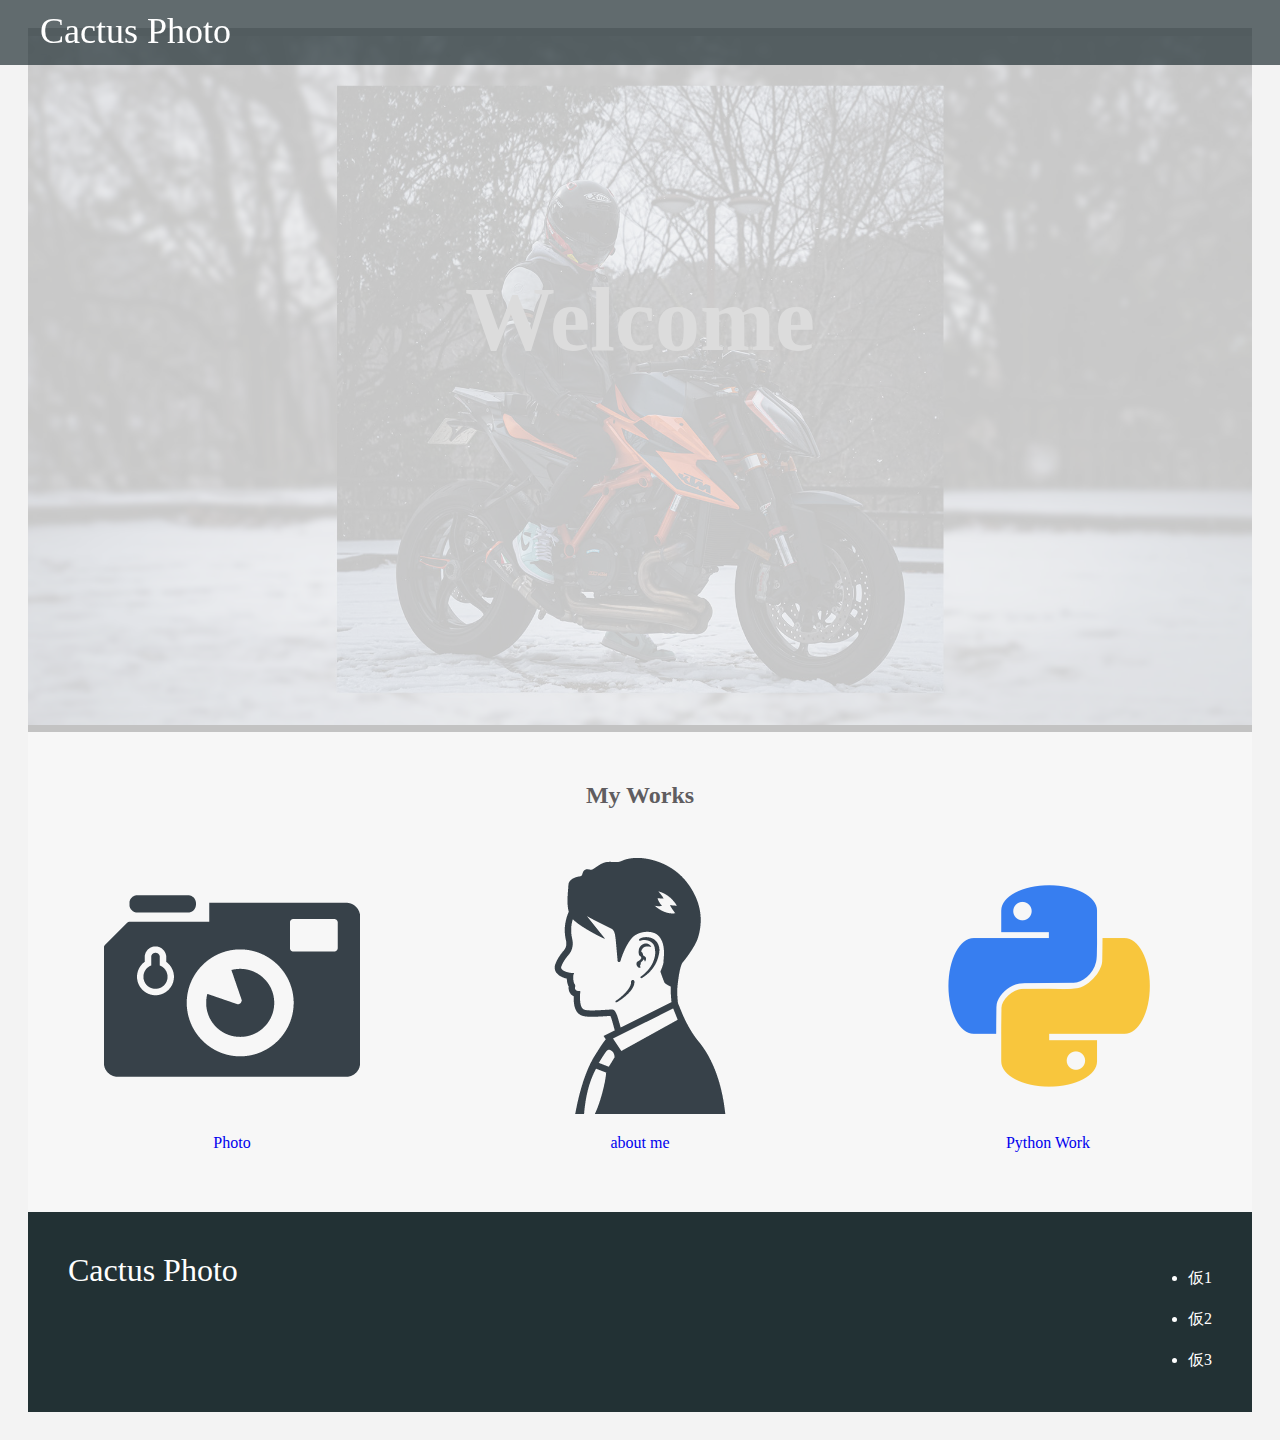
<file: index.html>
<!DOCTYPE html>
<html lang="ja">
<head>
    <meta charset="UTF-8">
    <meta http-equiv="X-UA-Compatible" content="IE=edge">
    <meta name="viewport" content="width=device-width, initial-scale=1.0">
    <title>Cactus</title>
    <link rel="stylesheet" href="style.css">
    <script src="https://code.jquery.com/jquery-3.5.1.min.js"></script>
</head>
<body>
    <header>
        <a href="./index.html"><div class="header-logo">Cactus Photo</div></a>
    </header>

    <div class="top_pic">
        <div class="cotainer">
            <div class="title">
                <h1>Welcome</h1>
            </div>
        </div>
    </div>
    <div class="menu">
        <div class="heading">
            <h2>My Works</h2>
        </div>
        <div class="Works">
            <div class="work">
                    <a href="./myworks/Photo.html"><img src="./images/icon_camera.png" alt="">
                    <p>Photo</p></a>
            </div>
            <div class="work">
                <a href="./myworks/aboutme.html"><img src="./images/icon_man.png" alt="">
                <p>about me</p></a>
            </div>
            <div class="work">
                <a href="./myworks/python.html"><img src="./images/python_icon.png" alt="">
                <p>Python Work</p></a>
            </div>
        </div>
    </div>
    <div class="footer">
        <div class="footer-logo">Cactus Photo</div>
        <div class="footer-list">
            <ul>
                <li>仮1</li>
                <li>仮2</li>
                <li>仮3</li>
            </ul>
        </div>
    </div>
    <script>
    $(".top_pic").hide().fadeIn(2500);
    $(".work").hide().slideDown(500);
    </script>
</body>
</html>
</file>
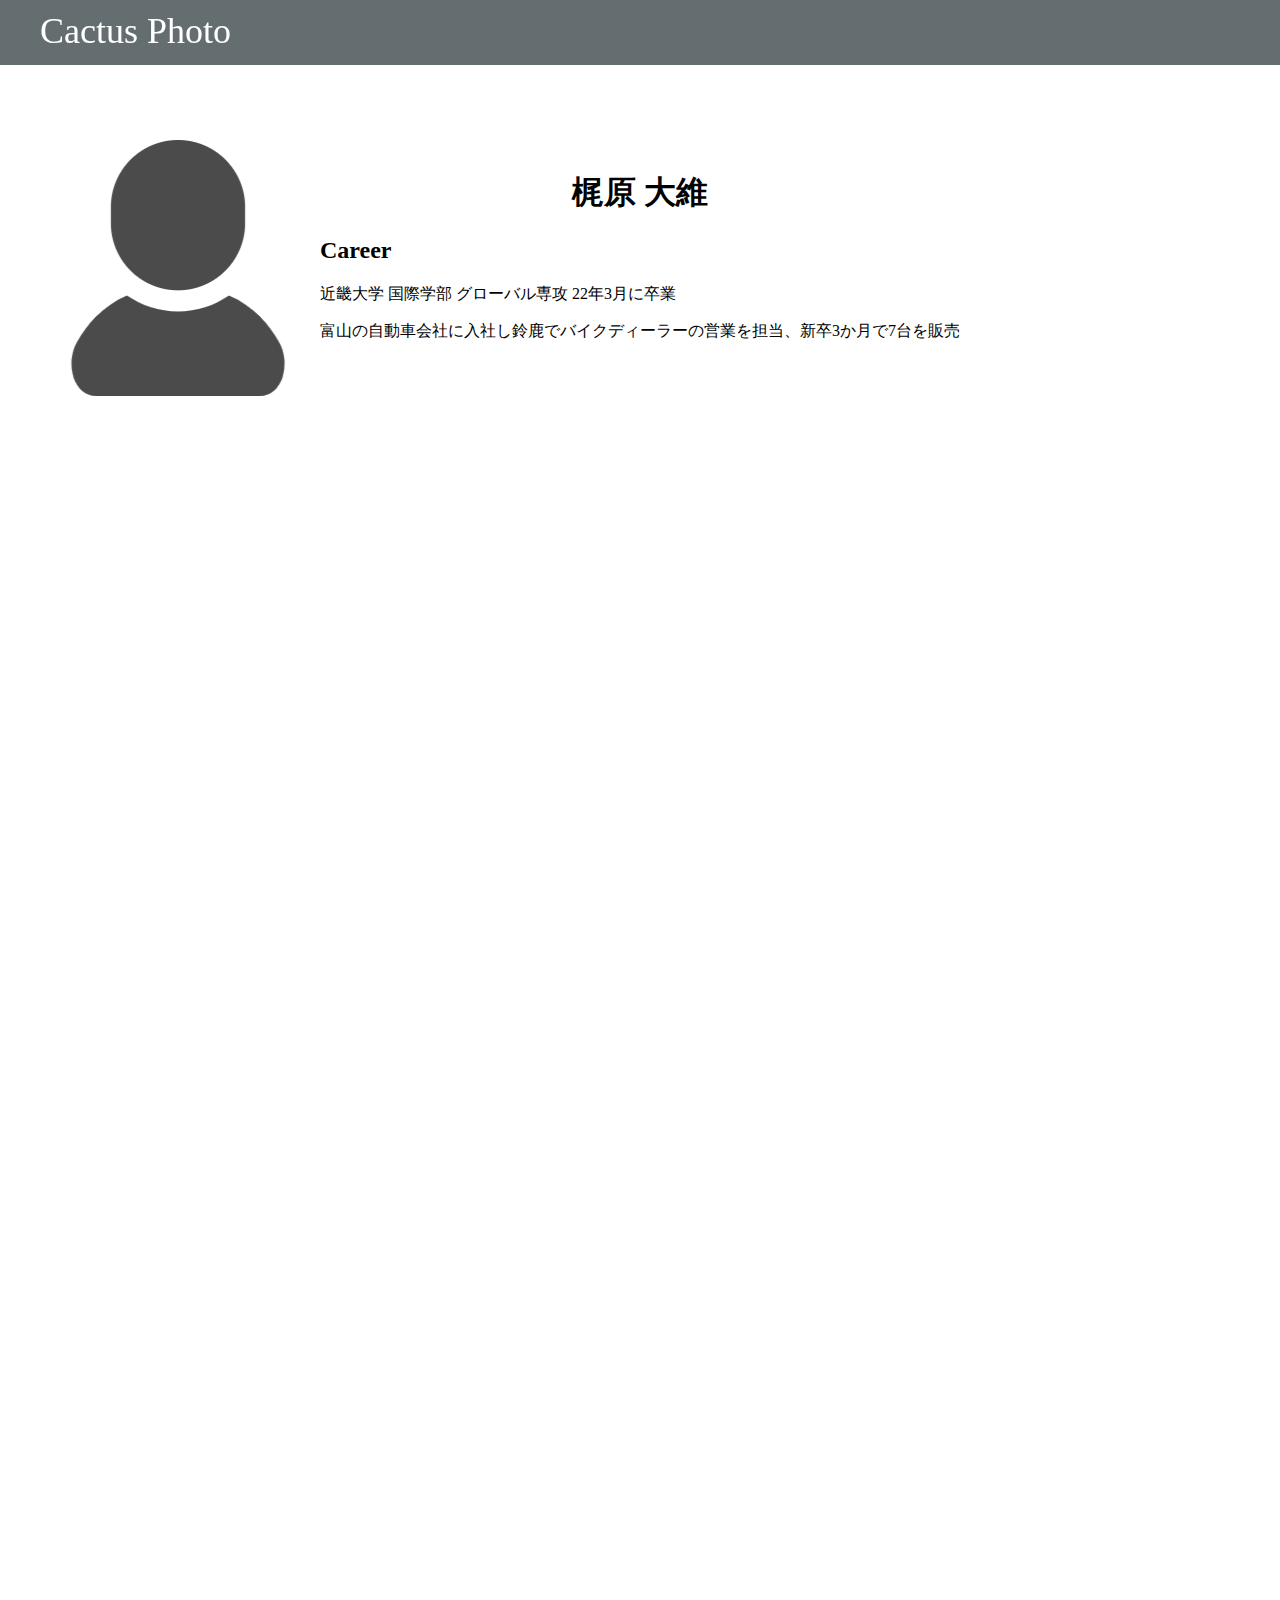
<file: myworks/aboutme.html>
<!DOCTYPE html>
<html lang="jp">
<head>
    <meta charset="UTF-8">
    <meta http-equiv="X-UA-Compatible" content="IE=edge">
    <meta name="viewport" content="width=device-width, initial-scale=1.0">
    <title>AboutMe</title>
    <link rel="stylesheet" href="aboutme.css">
</head>
<body>
    <header>
        <a href="../index.html"><div class="header-logo">Cactus Photo</div></a>
    </header>
    
    <div class="profile">
        <div class="profile-icon">
            <img src="../images/profileicon.png" alt="">
        </div>
        <div class="info">
            <h1>梶原 大維</h1>
            <h2>Career</h2>
            <p>近畿大学 国際学部 グローバル専攻 22年3月に卒業</p>
            <p>富山の自動車会社に入社し鈴鹿でバイクディーラーの営業を担当、新卒3か月で7台を販売</p>
            <h2></h2>
        </div>
    </div>
</body>
</html>
</file>
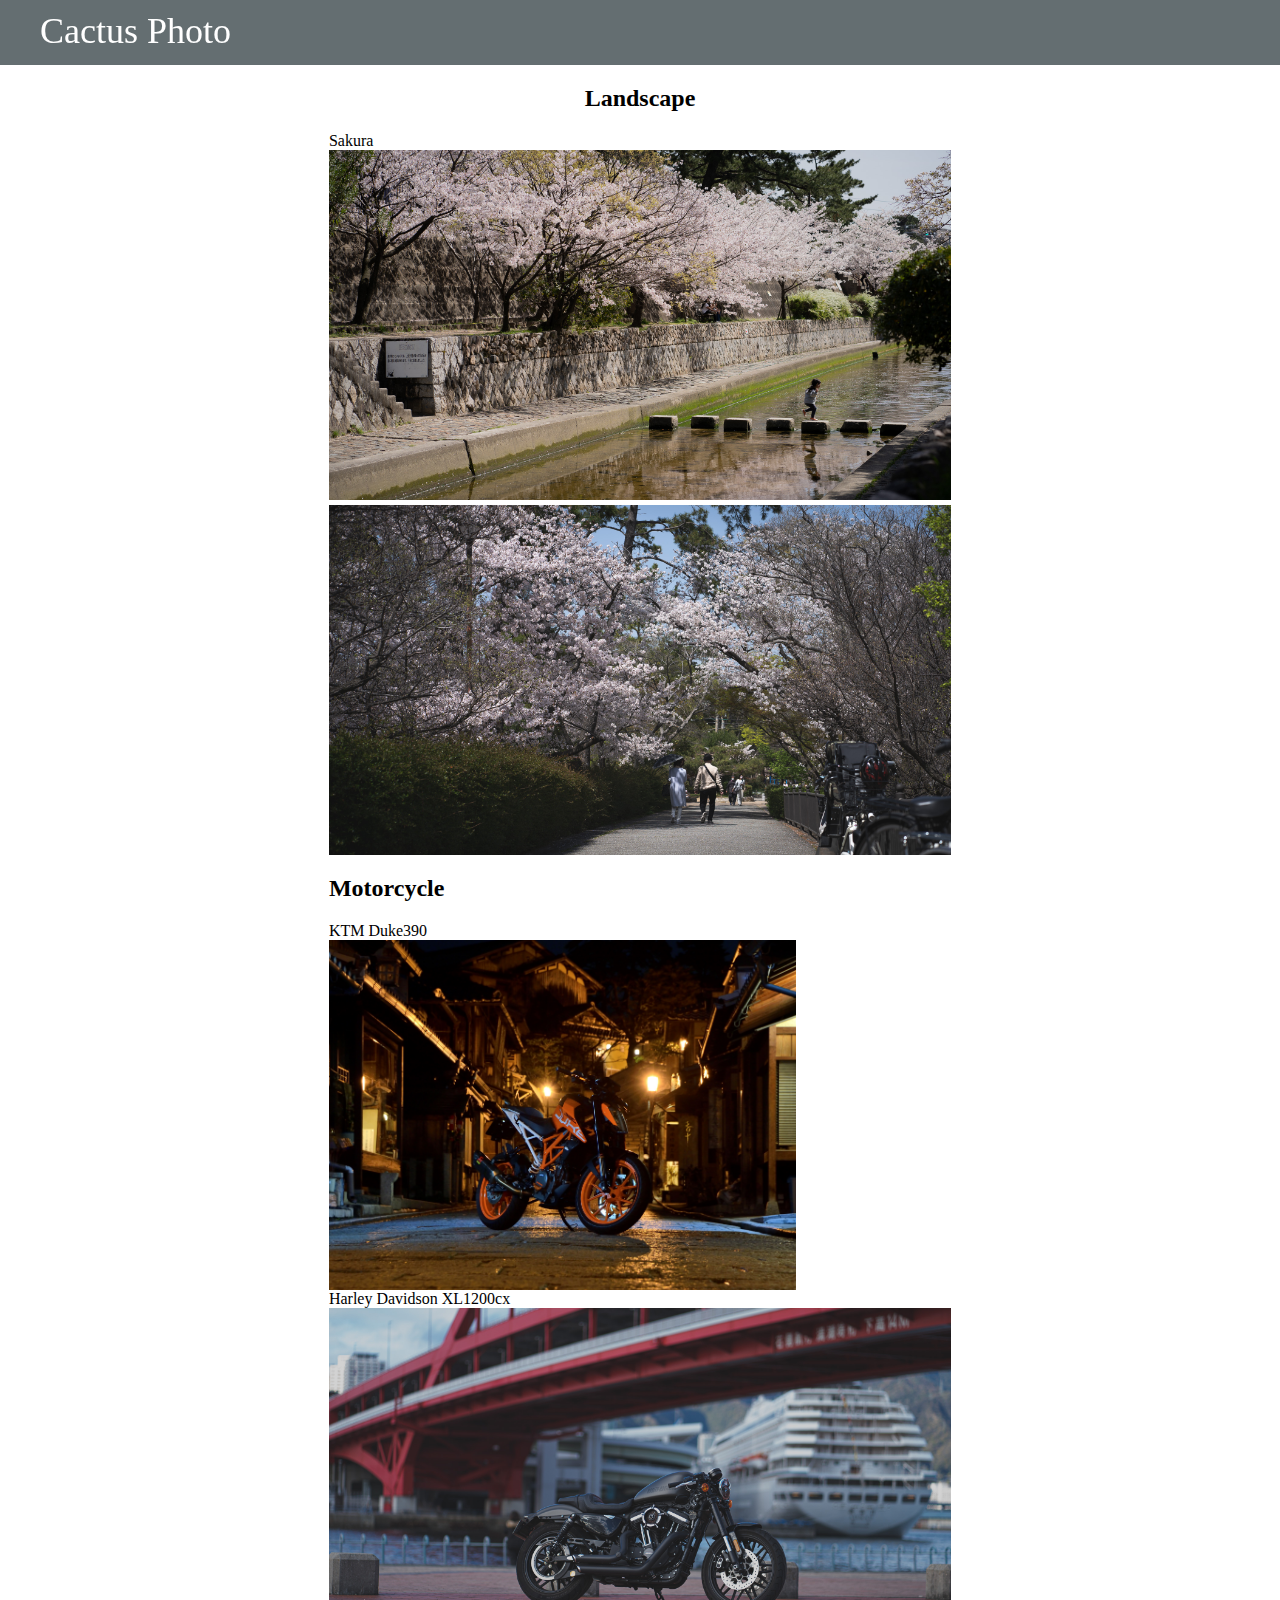
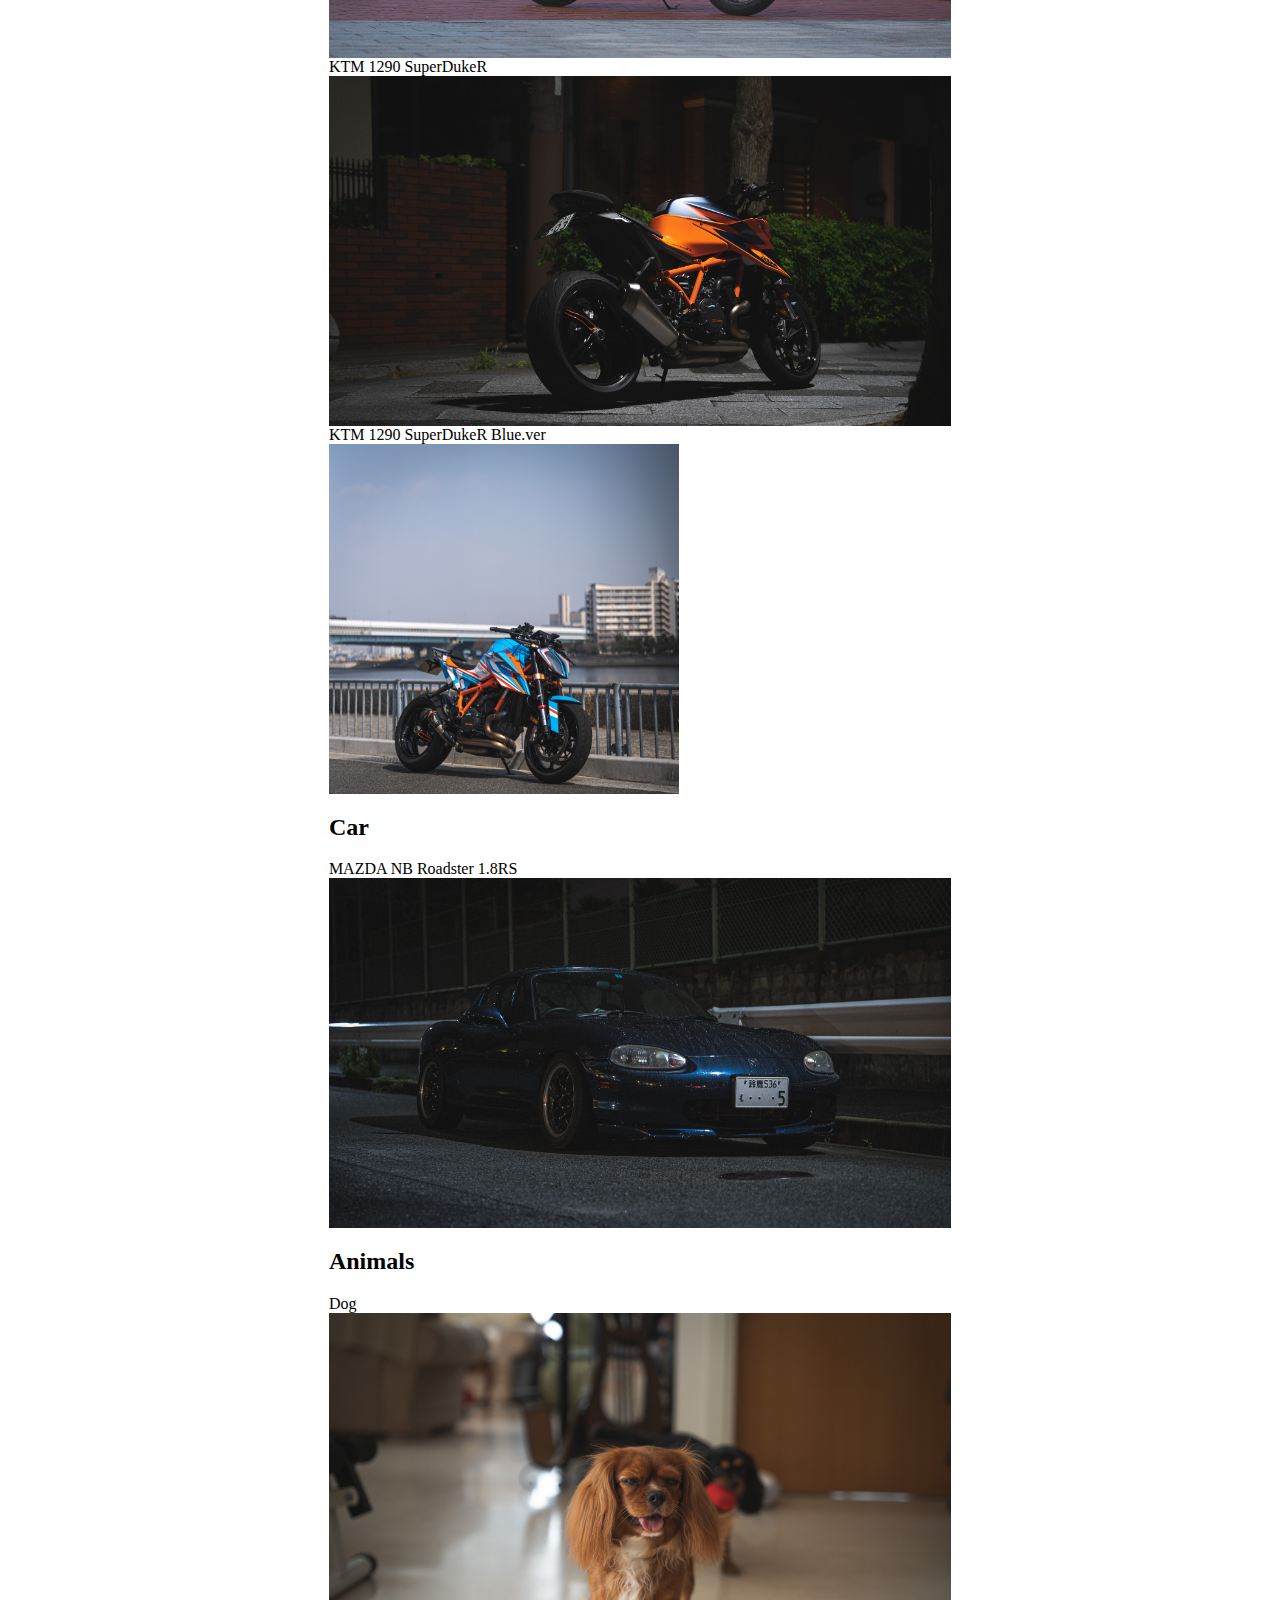
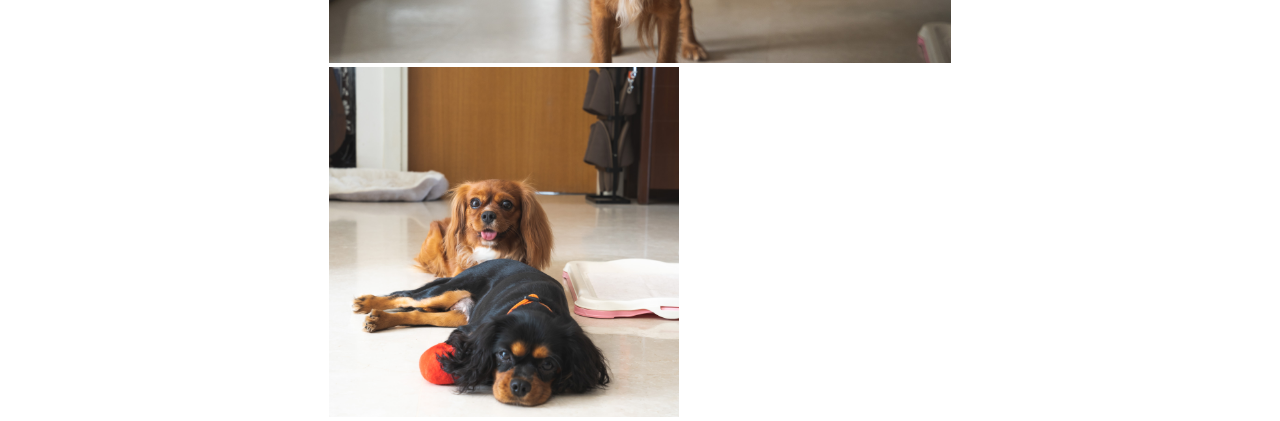
<file: myworks/Photo.html>
<!DOCTYPE html>
<html lang="jp">
<head>
    <meta charset="UTF-8">
    <meta http-equiv="X-UA-Compatible" content="IE=edge">
    <meta name="viewport" content="width=device-width, initial-scale=1.0">
    <title>Photo</title>
    <link rel="stylesheet" href="photo.css">
    <script src="https://code.jquery.com/jquery-3.5.1.min.js"></script>
</head>
<body>
    <header>
        <a href="../index.html"><div class="header-logo">Cactus Photo</div></a>
    </header>
    <div class="photo">
        <h2>Landscape</h2>
        <div class="content">
            <div>Sakura</div>
            <div style="display: flex; flex-direction: column; gap: 5px;">
                <div class="imgcontainer">
                    <img src="../images/sakura1.jpg" alt="" class="img"/>
                    <div class="imginfo">
                        ISO100 85mm f/4.5 1/500s
                    </div>
                </div>
                <div class="imgcontainer">
                    <img src="../images/sakura2.jpg" alt="" />
                    <div class="imginfo">
                        ISO100 85mm f/5.6 1/500s
                    </div>
            </div>
        </div>

        <h2>Motorcycle</h2>

        <div class="content">
            <div>KTM Duke390</div>
            <div class="imgcontainer">
                <img src="../images/Duke390.jpg" alt="">
                <div class="imginfo">
                    ISO100 85mm f/4.5 1/500s
                </div>
            </div>
            
        </div>
        <div class="content">
            <div>Harley Davidson XL1200cx</div>
            <div class="imgcontainer">
                <img src="../images/cx.jpg" alt="">
                <div class="imginfo">
                    ISO100 85mm f/2.0 1/400s
                </div>
        </div>
        <div class="content">
            <div>KTM 1290 SuperDukeR</div>
            <div class="imgcontainer">
                <img src="../images/sdr.jpg" alt="">
                <div class="imginfo">
                    ISO800 66mm f/3.5 1/13s
                </div>
        </div>
        <div class="content">
            <div>KTM 1290 SuperDukeR Blue.ver</div>
            <div class="imgcontainer">
                <img src="../images/blue.jpg" alt="">    
                <div class="imginfo">
                    ISO320 70mm f/2.8 1/8000s
                </div>
        </div>

        <h2>Car</h2>

        <div class="content">
            <div>MAZDA NB Roadster 1.8RS</div>
            <div class="imgcontainer">
                <img src="../images/nb.jpg" alt="">
                <div class="imginfo">
                    ISO1000 70mm f/2.8 3/5s
                </div>
        </div>

        <h2>Animals</h2>

        <div class="content">
            <div>Dog</div>
            <div class="imgcontainer">
                <img src="../images/Dog.jpg" alt="">
                <div class="imginfo">
                    ISO1000 70mm f/2.8 1/250s
                </div>
                <div class="imgcontainer">
                    <img src="../images/Dogs.jpg" alt="">
                    <div class="imginfo">
                        ISO1000 70mm f/9.0 1/13s
                    </div>
        </div>
    </div>
    <script>
        $(".imgcontainer").hover(function(){
            $(".imginfo").fadeToggle()
        })
    </script>
</body>
</html>
</file>
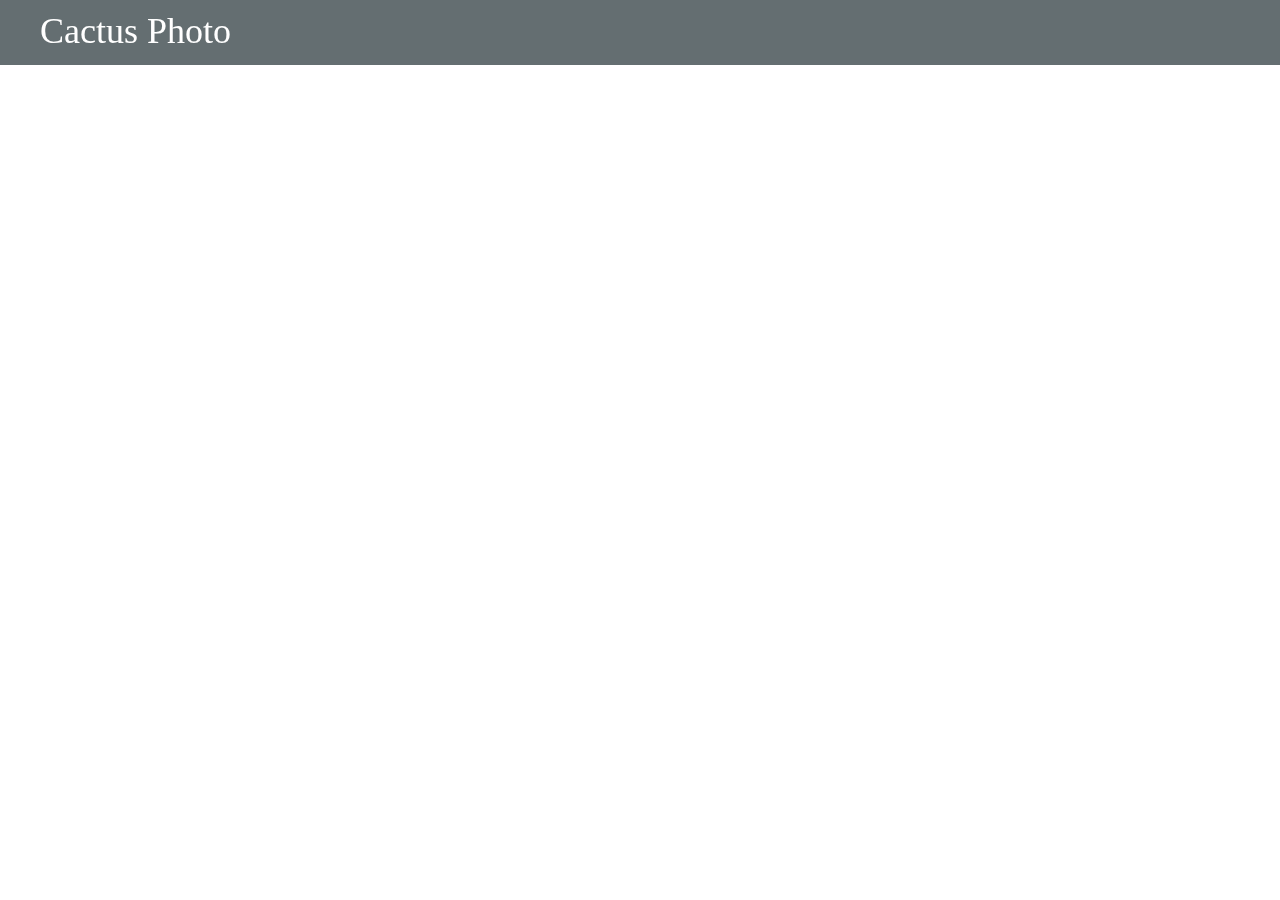
<file: myworks/python.html>
<!DOCTYPE html>
<html lang="jp">
<head>
    <meta charset="UTF-8">
    <meta http-equiv="X-UA-Compatible" content="IE=edge">
    <meta name="viewport" content="width=device-width, initial-scale=1.0">
    <title>Python</title>
    <link rel="stylesheet" href="python.css">
</head>
<body>
    <header>
        <a href="./index.html"><div class="header-logo">Cactus Photo</div></a>
    </header>
    
</body>
</html>
</file>
<file: style.css>
body {
    font-family: "Century Gothic";
}

.container {
    width: 1170px;
    padding: 0 15px;
    margin: 0 auto;
}

header {
    background-color: rgba(34, 49, 52, 0.7);
    color: white;
    height: 65px;
    width: 100%;
    position: fixed;
    top: 0;
    left: 0;
    z-index: 10;
}

.header-logo {
    font-size: 36px;
    padding: 10px 40px; 
}

a {
    text-decoration: none;
}
  
body{
    background:#f3f3f3;
      padding:20px;
}
  
  
header a{
    color: white;
    text-decoration: none;
}
  
.lead{
    margin:20px 0 0 0;
}
  
.btn-block{
    width:200px;  
    padding: 30px;
}

.top_pic {
    padding: 180px 0 300px 0;
    background: black;
    background-image: url(./images/top-photo16-9.jpg);
    background-size: 100%;
    background-position: 50%;
    background-repeat: no-repeat;
    color: white;
    text-align: center;
}


.title {
    font-size: 45px;
    color: grey;
}

.menu {
    height: 400px;
    padding-bottom: 80px;
    background-color: #f7f7f7;
    text-align: center;
}

.heading {
    padding-top: 30px;
    padding-bottom: 30px;
    color: #5f5d60;
}

.work {
    float: left;
    width: calc(100% / 3);
}



.footer {
    background-color: rgba(34, 49, 52, 1);
    color: #fff;
    height: 120px;
    padding: 40px;
}

.footer-logo {
    font-size: 32px;
    float: left;
}

.footer-list {
    float: right;
}

.footer-list li {
    padding-bottom: 20px;
}
</file>
<file: myworks/aboutme.css>
body {
    height: 2000px;
    margin: 0;
    padding: 0;
    font-family: "Century Gothic";
}

header {
    background-color: rgba(34, 49, 52, 0.7);
    color: white;
    height: 65px;
    width: 100%;
    position: fixed;
    top: 0;
    left: 0;
    z-index: 10;
}

.header-logo {
    font-size: 36px;
    padding: 10px 40px;
    
}

a{
    color: white;
    text-decoration: none;
}

.profile {
    padding-top: 65px;
    position: relative;
}

.profile-icon {
    height: 25%;
    width: 25%;
    position: absolute;
    top: 140px;
    left: 50px;
}

.info {
    position: absolute;
    top: 150px;
    left: 25%;
}

.info h1 {
    text-align: center;
    
}

.info h2 p {
    text-align: left;
    margin-left: 25%;
}
</file>
<file: myworks/photo.css>
body {
    height: 2000px;
    margin: 0;
    padding: 0;
    font-family: "Century Gothic";
}

header {
    background-color: rgba(34, 49, 52, 0.7);
    color: white;
    height: 65px;
    width: 100%;
    position: fixed;
    top: 0;
    left: 0;
    z-index: 10;
}

.header-logo {
    font-size: 36px;
    padding: 10px 40px;
}

a {
    text-decoration: none;
    color: white;
}

.photo {
    padding-top: 65px;
    list-style: none;
    display: flex;
    flex-direction: column;
    align-items: center;
}

.content img {
    height: 350px;
}

/* .content p {
    position: absolute;
    width: 100%;
    height: 350px;
    color: white;
    top: 0;
} */

/* .content p:hover {
    opacity: 1;
    transition:all 0.6s ease;
} */

.imginfo {
    height: 100%;
    width: 100%;
    font-size: 40px;
    background-color: rgba(0, 0, 0, 0.6);
    position: absolute;
    top: 0;
    left: 0;
    z-index: 1;
    color: white;
    display: none;
    text-align: center;
}

.imgcontainer {
    position: relative;
    height: 350px;
}
</file>
<file: myworks/python.css>
body {
    font-family: "Century Gothic";
}

.container {
    width: 1170px;
    padding: 0 15px;
    margin: 0 auto;
}

header {
    background-color: rgba(34, 49, 52, 0.7);
    color: white;
    height: 65px;
    width: 100%;
    position: fixed;
    top: 0;
    left: 0;
    z-index: 10;
}

.header-logo {
    font-size: 36px;
    padding: 10px 40px; 
}

a {
    text-decoration: none;
    color: white;
}
</file>
